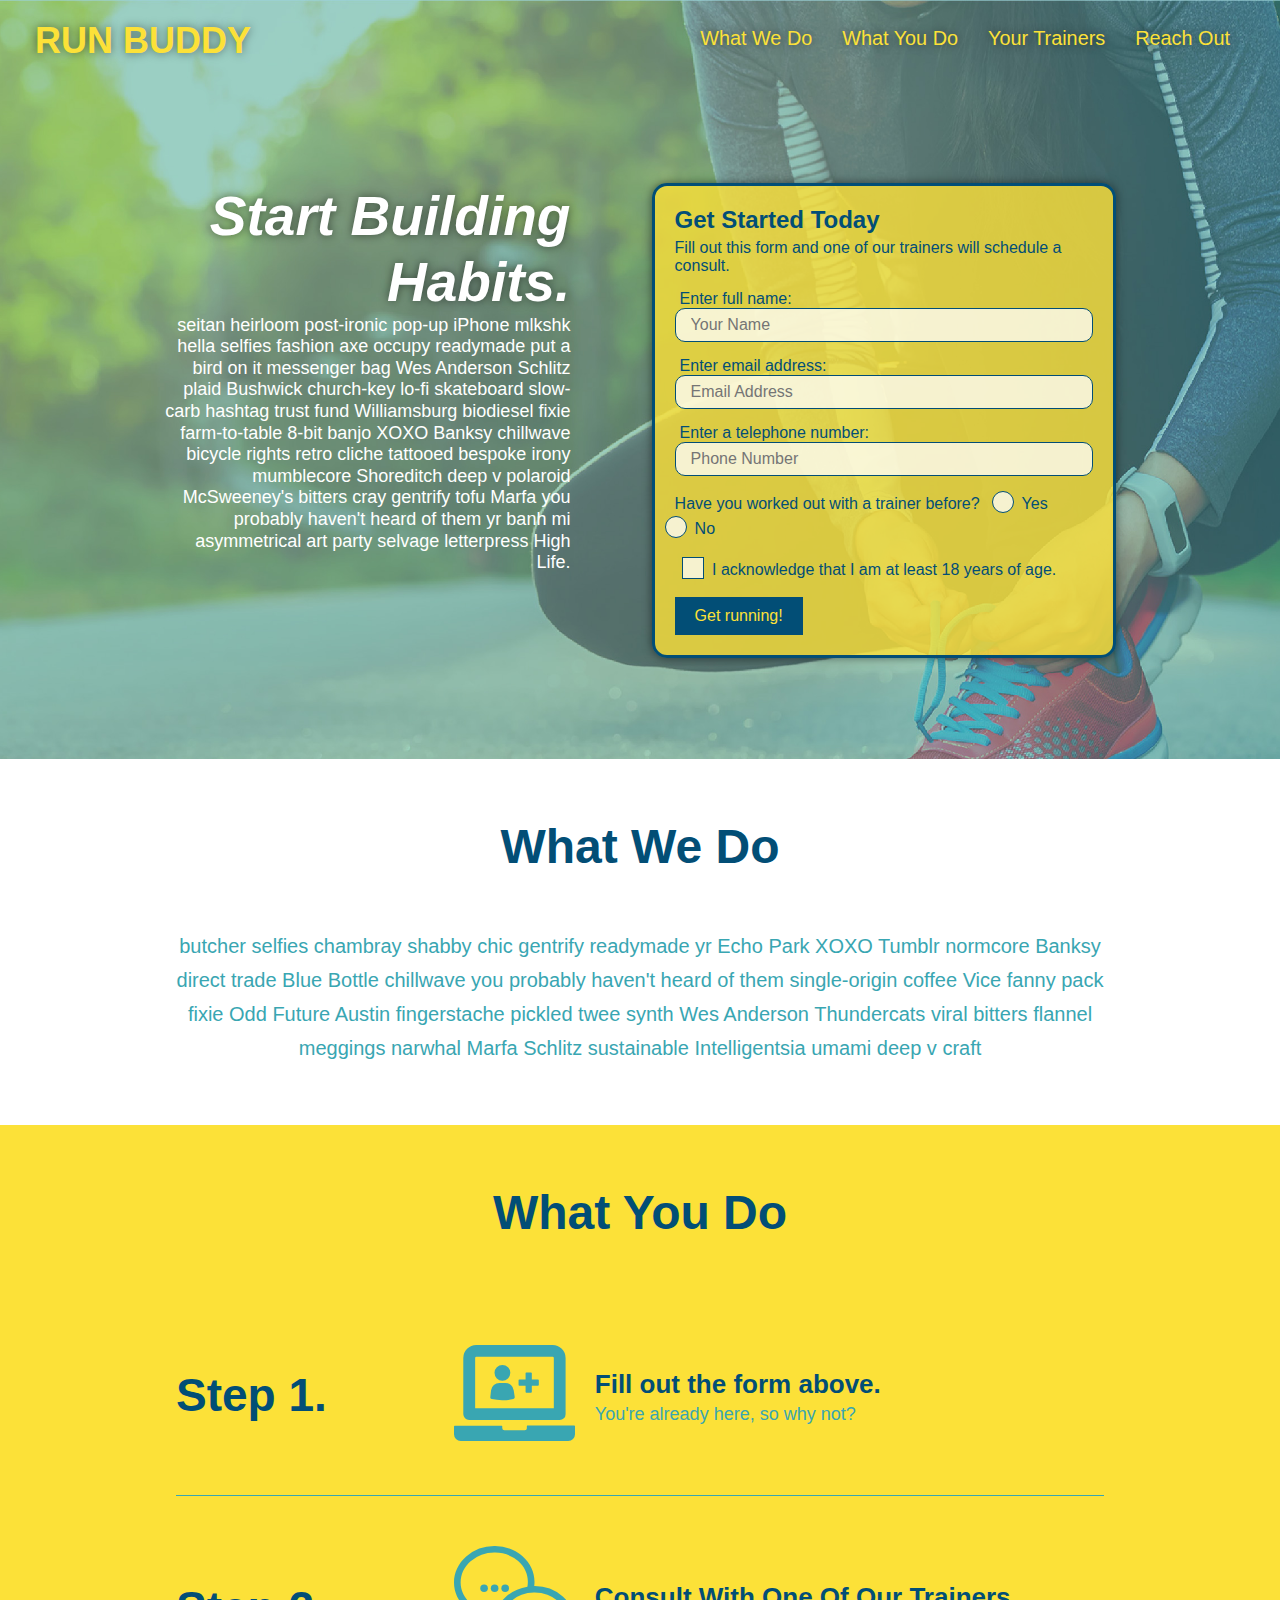
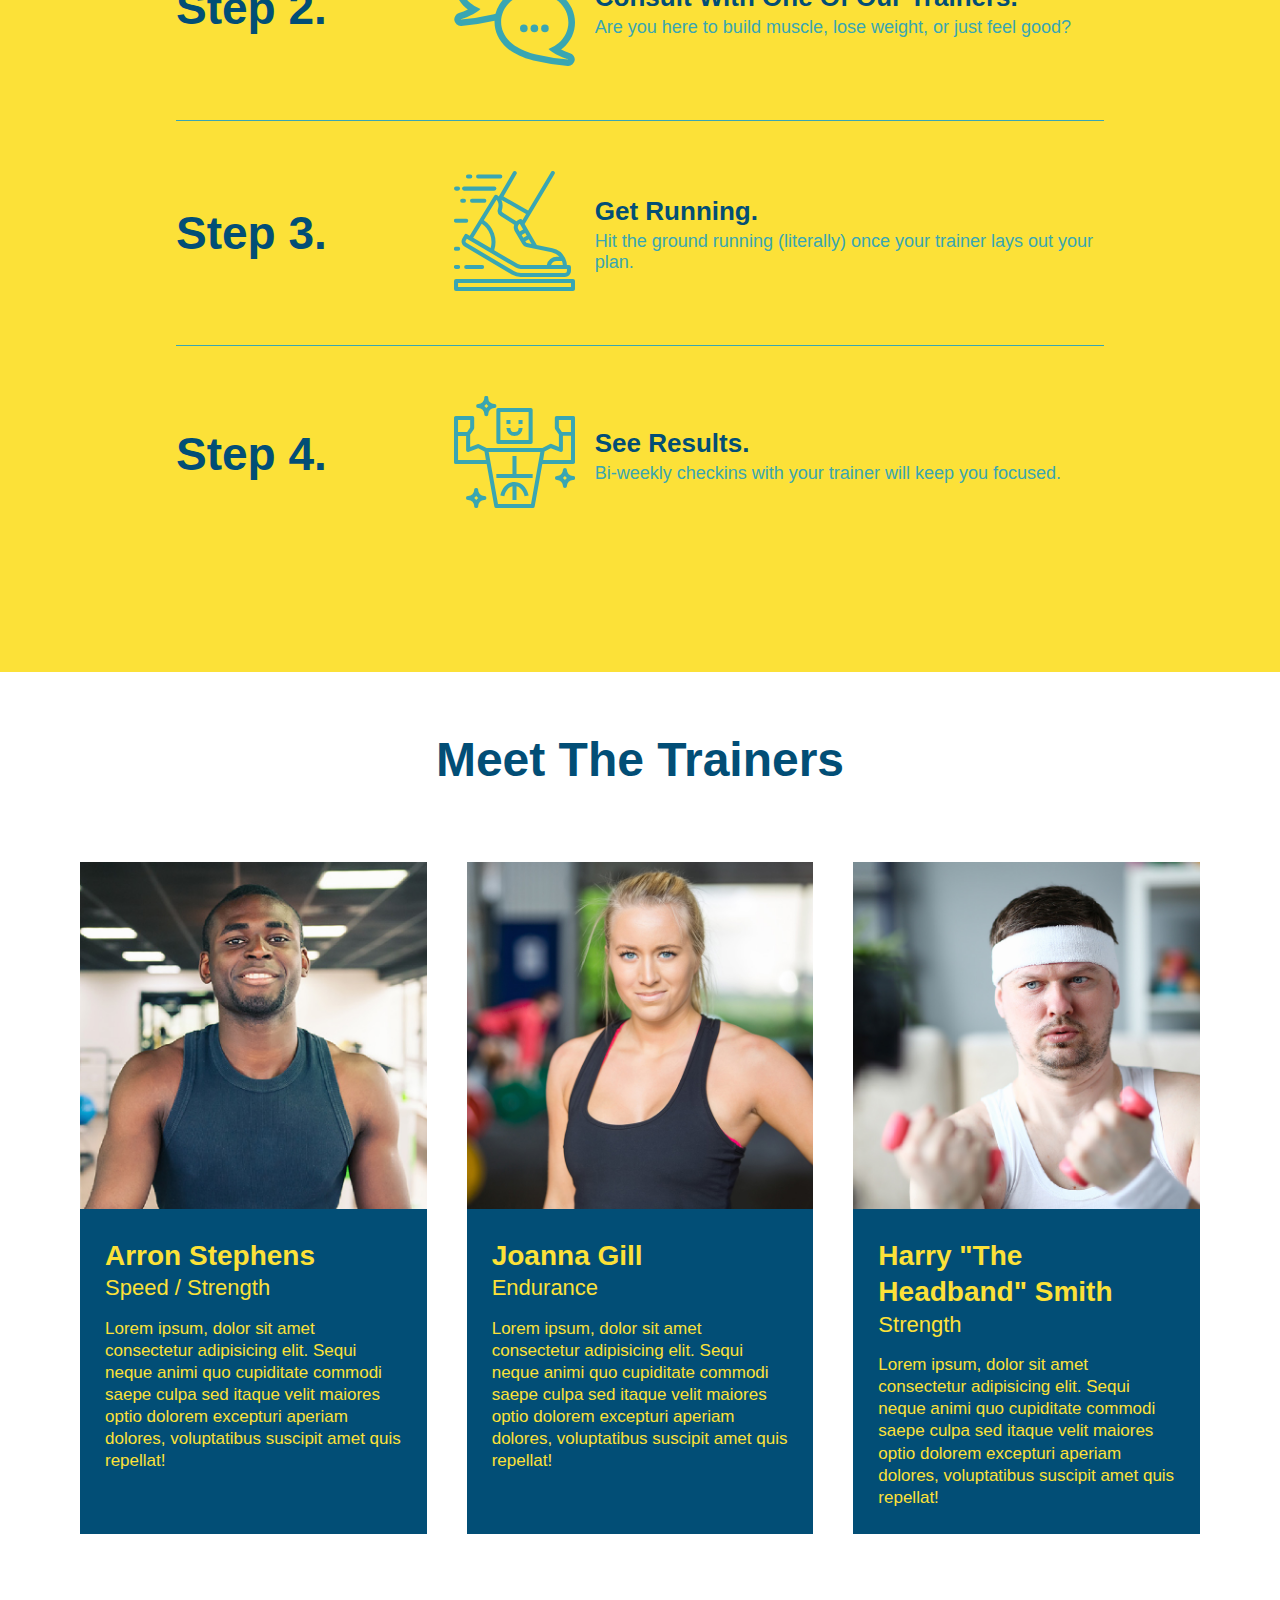
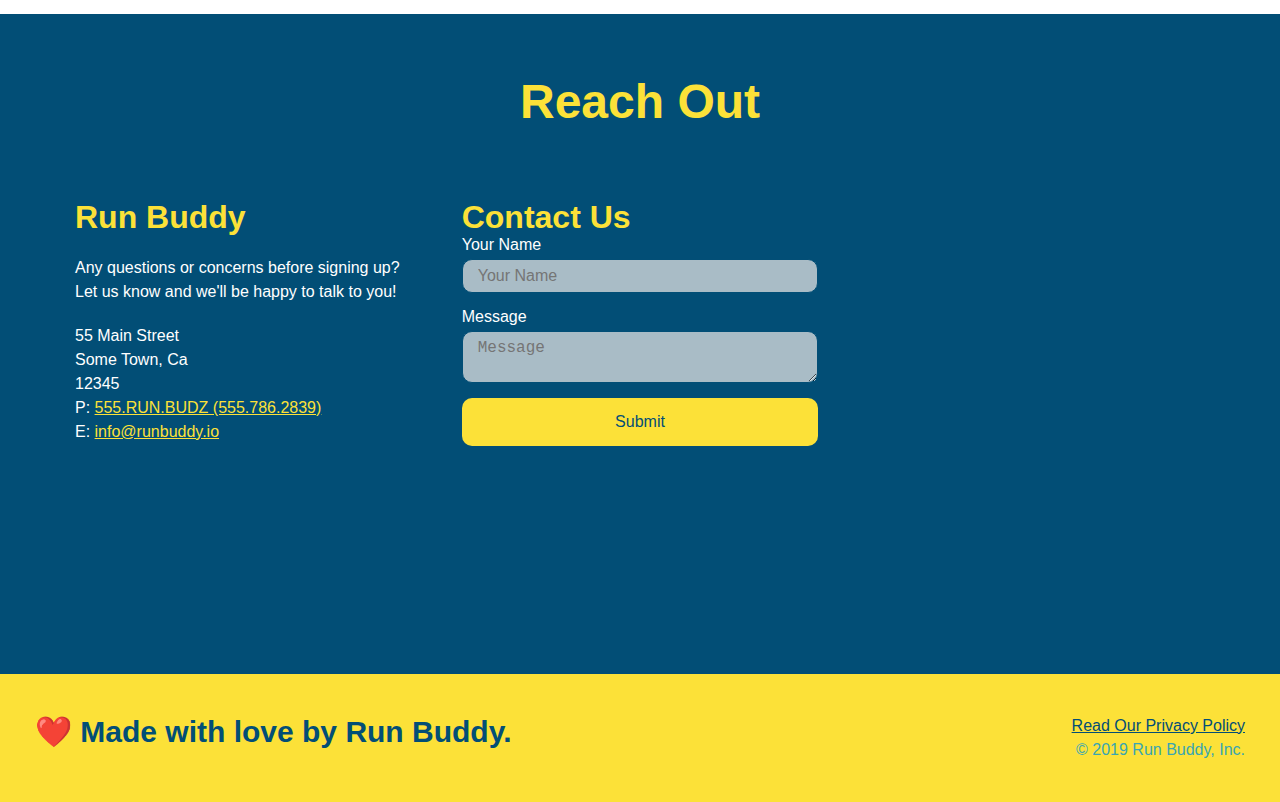
<file: index.html>
<!DOCTYPE html>
<html lang="en">
  <head>
    <meta charset="UTF-8" />
    <meta name="viewport" content="width=device-width, initial-scale=1.0" />
    <link rel="stylesheet" href="./assets/css/style.css">
    <title>Run Buddy</title>
  </head>
  <body>
    <!-- navigation tags - block level element -->
    <header>
      <h1>
        <a href="/">RUN BUDDY</a>
      </h1>
      <nav>
        <ul>
          <li>
            <a href="#what-we-do">What We Do</a>
          </li>
          <li>
            <a href="#what-you-do">What You Do</a>
          </li>
          <li>
            <a href="#your-trainers">Your Trainers</a>
          </li>
          <li>
            <a href="#reach-out">Reach Out</a>
          </li>
          
        </ul>
      </nav>
    </header>
    <!-- end navigation -->

    <!-- hero/jumbotron -->
    <section class="hero">
      <div class="hero-cta">
        <h2>Start Building Habits.</h2>
        <p>
          seitan heirloom post-ironic pop-up iPhone mlkshk hella selfies fashion axe occupy readymade put a bird on it
          messenger bag Wes Anderson Schlitz plaid Bushwick church-key lo-fi skateboard slow-carb hashtag trust fund
          Williamsburg biodiesel fixie farm-to-table 8-bit banjo XOXO Banksy chillwave bicycle rights retro cliche
          tattooed bespoke irony mumblecore Shoreditch deep v polaroid McSweeney's bitters cray gentrify tofu Marfa you
          probably haven't heard of them yr banh mi asymmetrical art party selvage letterpress High Life.
        </p>
      </div>

      <div class="hero-form">
        <h3>Get Started Today</h3>
        <p>Fill out this form and one of our trainers will schedule a consult.</p>
        <form>
          <label for="name">Enter full name:</label>
          <input type="text" placeholder="Your Name" id="name" name="name" class="form-input" />
          <label for="email">Enter email address:</label>
          <input type="email" placeholder="Email Address" id="email" name="email" class="form-input" />
          <label for="phone">Enter a telephone number:</label>
          <input type="tel" placeholder="Phone Number" name="phone" id="phone" class="form-input" />
          <p>
            Have you worked out with a trainer before?
            <span class="radio-wrapper">
              <input type="radio" name="trainer-confirm" id="trainer-yes" />
              <label for="trainer-yes">Yes</label>
            </span>
            <span class="radio-wrapper">
              <input type="radio" name="trainer-confirm" id="trainer-no" />
              <label for="trainer-no">No</label>
            </span>
          </p>
          <p>
            <span class="checkbox-wrapper">
              <input type="checkbox" name="age-confirm" id="checkbox" />
              <label for="checkbox">I acknowledge that I am at least 18 years of age.</label>
            </span>
          </p>
          <button type="submit">
            Get running!
          </button>
        </form>
      </div>
    </section>
    <!-- end header -->

    <!-- "what we do" start - <section> -->
    <section id="what-we-do" class="intro">
      <div class="flex-row">
        <h2 class="section-title primary-border">
          What We Do
        </h2>
      </div>
      <div class="flex-row">
        <p>
          butcher selfies chambray shabby chic gentrify readymade yr Echo Park XOXO Tumblr normcore Banksy direct trade  Blue Bottle chillwave you probably haven't heard of them single-origin coffee Vice fanny pack fixie Odd Future Austin fingerstache pickled twee synth Wes Anderson Thundercats viral bitters flannel meggings narwhal Marfa Schlitz sustainable Intelligentsia umami deep v craft
        </p>
      </div>
    </section>
    <!-- end "what we do" -->

    <!-- "what you do" start -->
    <section id="what-you-do" class="steps">
      <div class="flex-row">
        <h2 class="section-title secondary-border">
          What You Do
        </h2> 
      </div>
      <div class="step">
        <h3>Step 1.</h3>
        <div class="step-info">
          <div class="step-img">
            <img src="./assets/images/step-1.svg" alt="" />
          </div>
          <div class="step-text">
            <h4> Fill out the form above. </h4> 
            <p>You're already here, so why not?</p>
          </div>
        </div>
      </div>
      <div class="step">
        <h3>Step 2.</h3>
        <div class="step-info">
          <div class="step-img">
            <img src="./assets/images/step-2.svg" alt="" />
          </div>
          <div class="step-text">
            <h4>Consult With One Of Our Trainers.</h4>
            <p>Are you here to build muscle, lose weight, or just feel good?</p>
          </div>
        </div>
      </div>
      <div class="step">
        <h3>Step 3.</h3>
        <div class="step-info">
          <div class="step-img">
            <img src="./assets/images/step-3.svg" alt="" />
          </div>
          <div class="step-text">
            <h4>Get Running.</h4>
            <p>Hit the ground running (literally) once your trainer lays out your plan.</p>
          </div>
        </div>
      </div>
      <div class="step">
        <h3>Step 4.</h3>
        <div class="step-info">
          <div class="step-img">
            <img src="./assets/images/step-4.svg" alt="" />
          </div>
          <div class="step-text">
            <h4>See Results.</h4>
            <p>Bi-weekly checkins with your trainer will keep you focused.</p>
          </div>
        </div>
      </div>
      
    </section>
    <!-- "what you do" end -->

    <!-- "meet the trainers" start -->
    <section id="your-trainers">
      <div class="flex-row">
        <h2 class="section-title primary-border">
          Meet The Trainers
        </h2>
      </div>
      <div class="trainers">
        <article class="trainer">
          <img src="./assets/images/trainer-1.jpg" alt="Arron Stephens in his workout clothes, ready to pump iron" />
          <div class="trainer-bio">
            <h3 class="trainer-name">Arron Stephens</h3>
            <h4 class="trainer-role">Speed / Strength</h4>
            <p>Lorem ipsum, dolor sit amet consectetur adipisicing elit. Sequi neque animi quo cupiditate commodi saepe culpa sed itaque velit maiores optio dolorem excepturi aperiam dolores, voluptatibus suscipit amet quis repellat!</p>
          </div>
          </article>
       <article class="trainer">
        <img src="./assets/images/trainer-2.jpg" alt="Joanna Gill cooling off after a work out" />
         <div class="trainer-bio">
           <h3 class="trainer-name">Joanna Gill</h3>
           <h4 class="trainer-role">Endurance</h4>
           <p>Lorem ipsum, dolor sit amet consectetur adipisicing elit. Sequi neque animi quo cupiditate commodi saepe culpa sed itaque velit maiores optio dolorem excepturi aperiam dolores, voluptatibus suscipit amet quis repellat!</p>
          </div>
        </article>
       <article class="trainer">
        <img src="./assets/images/trainer-3.jpg" alt="Harry Smith wearing a headband and lifting comically small pink weights" />
        <div class="trainer-bio">
          <h3 class="trainer-name">Harry "The Headband" Smith</h3>
          <h4 class="trainer-role">Strength</h4>
          <p>Lorem ipsum, dolor sit amet consectetur adipisicing elit. Sequi neque animi quo cupiditate commodi saepe culpa sed itaque velit maiores optio dolorem excepturi aperiam dolores, voluptatibus suscipit amet quis repellat!</p>
        </div>
      </article>
    </div>
  
    </section>
    <!-- "meet the trainers" end -->

    <!-- "reach out" start -->
    <section id="reach-out" class="contact">
          <div class="flex-row">
            <h2 class="section-title secondary-border">
              Reach Out
            </h2>
          </div>
          <div class="contact-info">
          <div>
            <h3>Run Buddy</h3>
            <p>
              Any questions or concerns before signing up?
              <br />
              Let us know and we'll be happy to talk to you!
            </p>
        
            <address>
              55 Main Street <br />
              Some Town, Ca <br />
              12345 <br />
              P: <a href="tel:555.786.2839">555.RUN.BUDZ (555.786.2839)</a><br />
              E: <a href="mailto://info@runbuddy.io">info@runbuddy.io</a>
            </address>
        
          </div>
        
          <div class="contact-form">
            <h3>Contact Us</h3>
            <form>
              <label for="contact-name">Your Name</label>
              <input type="text" id="contact-name" placeholder="Your Name" />
        
              <label for="contact-message">Message</label>
              <textarea id="contact-message" placeholder="Message"></textarea>
        
              <button type="submit">Submit</button>
            </form>
          </div>
        
          <iframe
            src="https://www.google.com/maps/embed?pb=!1m14!1m12!1m3!1d12182.30520634488!2d-74.0652613!3d40.2407219!2m3!1f0!2f0!3f0!3m2!1i1024!2i768!4f13.1!5e0!3m2!1sen!2sus!4v1561060983193!5m2!1sen!2sus"
            frameborder="0" style="border:0" allowfullscreen></iframe>
        
        </div>
    </section>
    <!-- "reach out" end -->

    <!-- footer -->
    <footer>
      <h2>❤️ Made with love by Run Buddy.</h2>
      <div>
        <a href="./privacy-policy.html">Read Our Privacy Policy</a><br/>
        &copy; 2019 Run Buddy, Inc.
      </div>
    </footer>
    <!-- footer end -->
  </body>
</html>
</file>
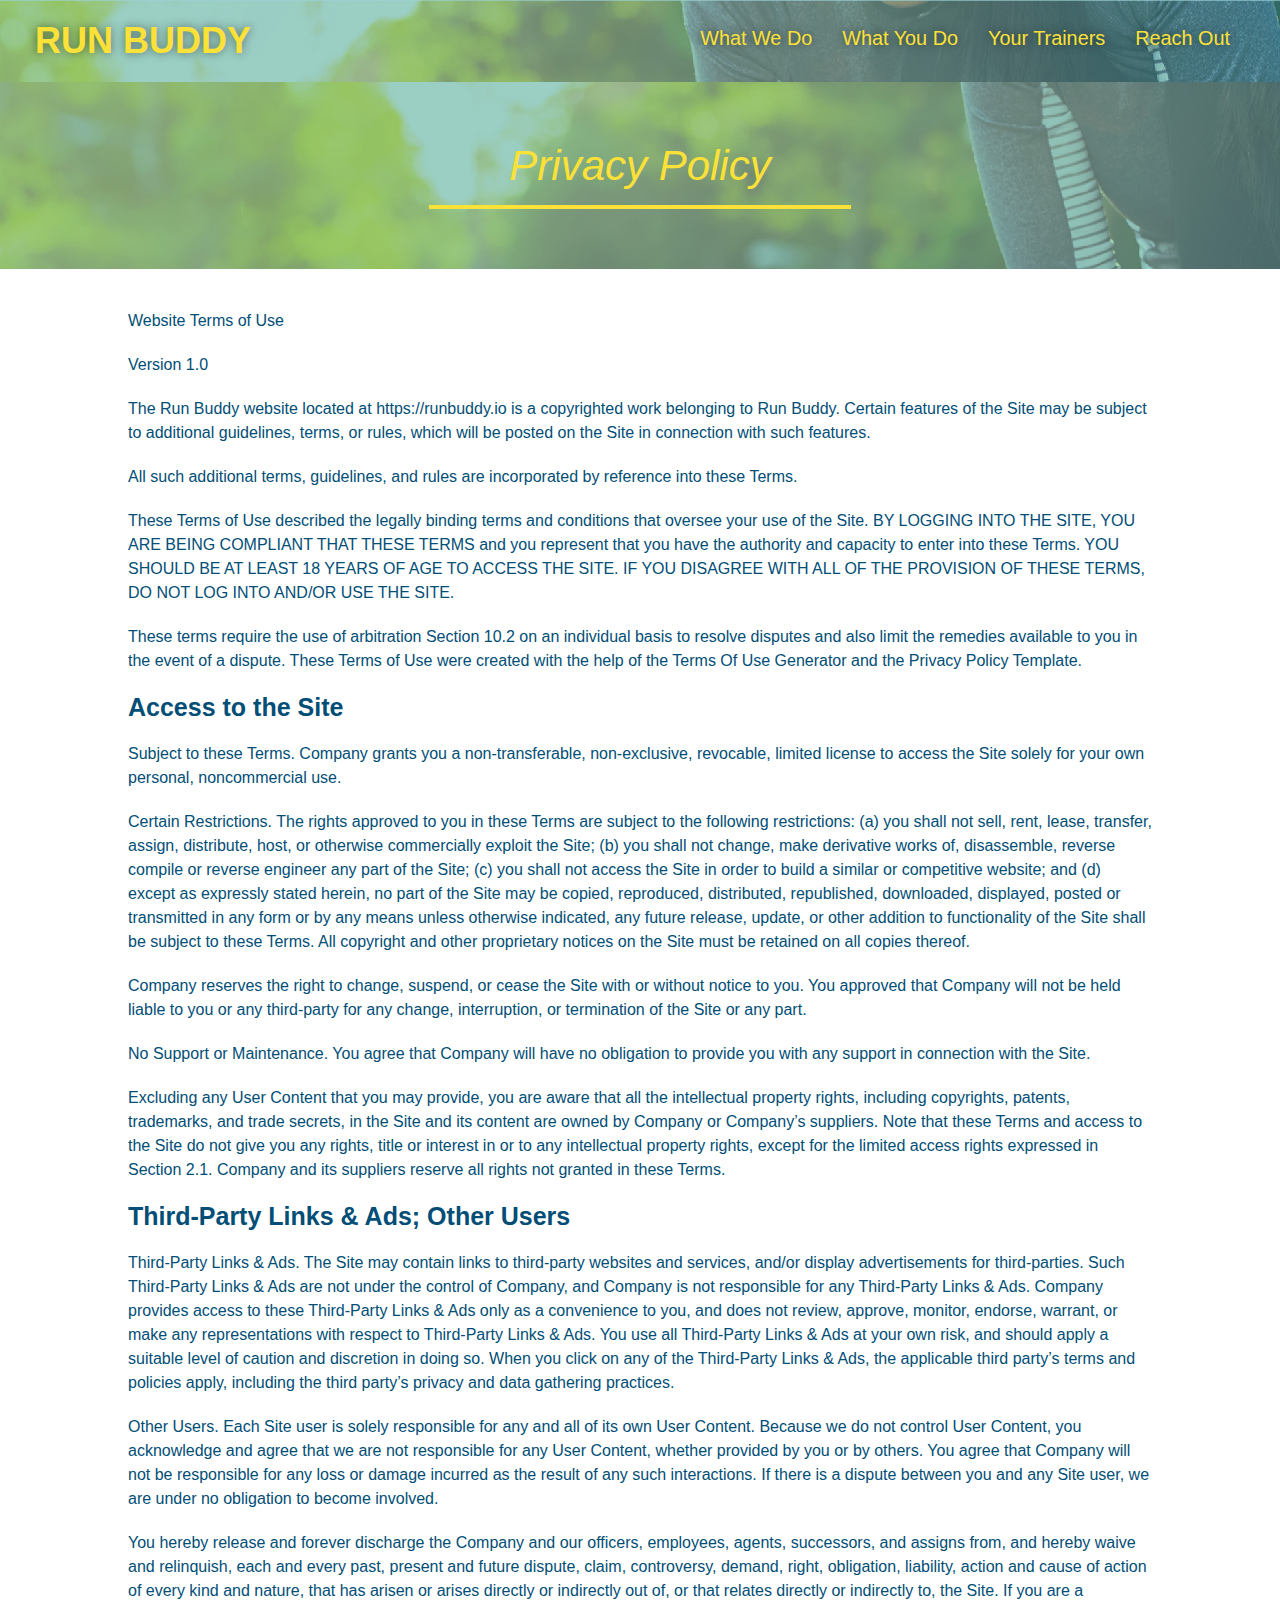
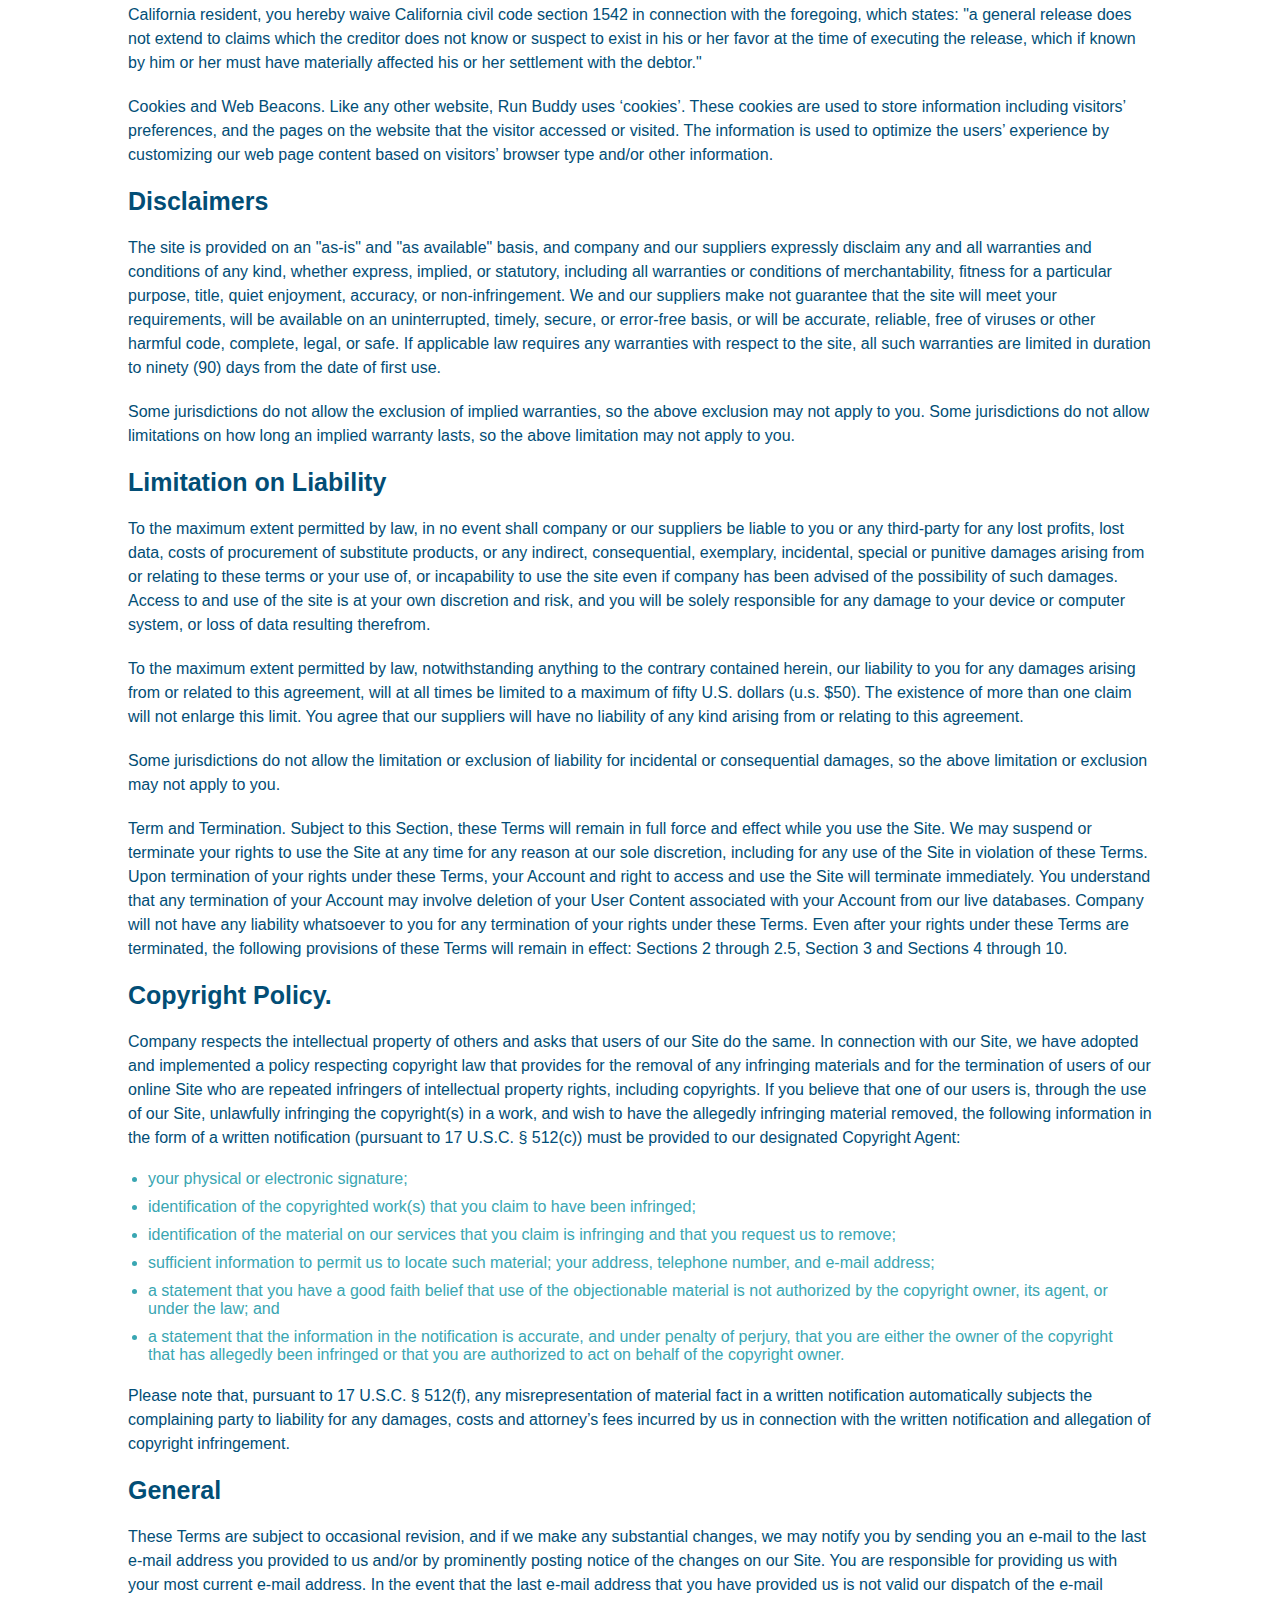
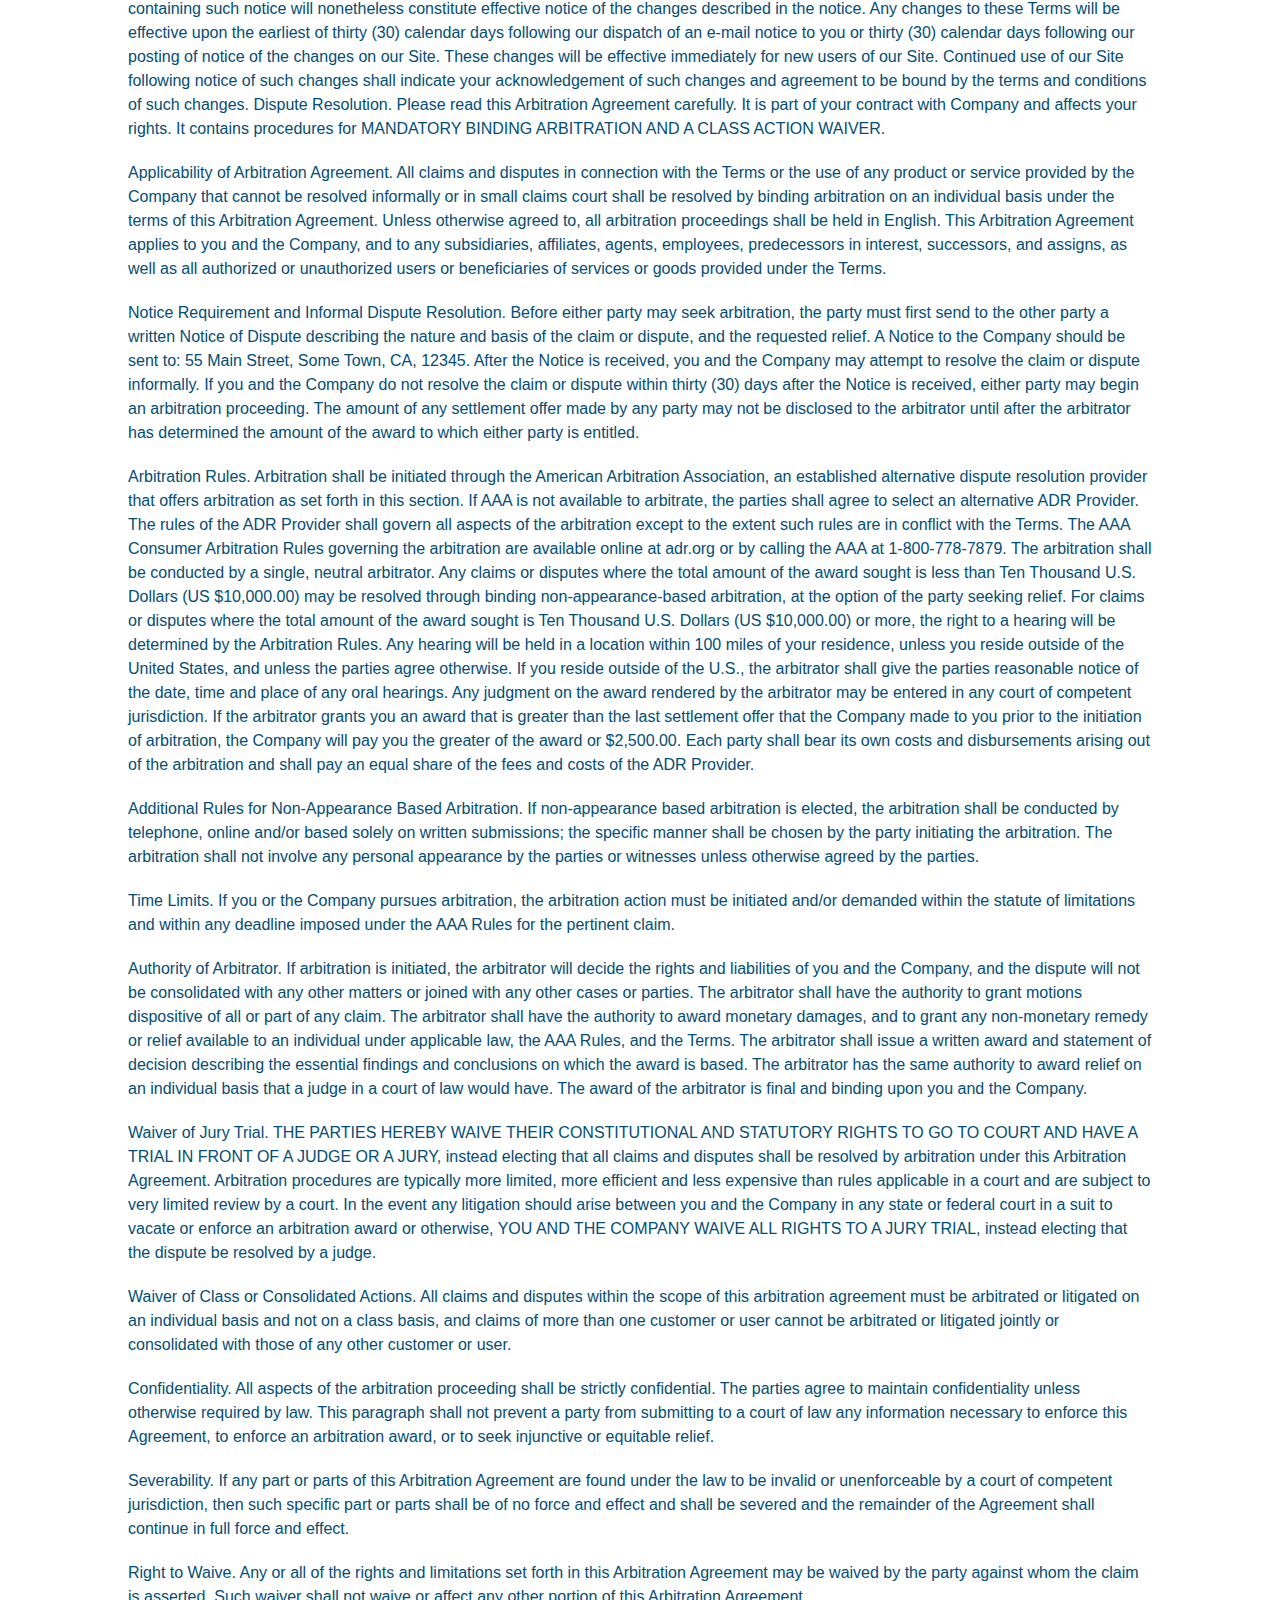
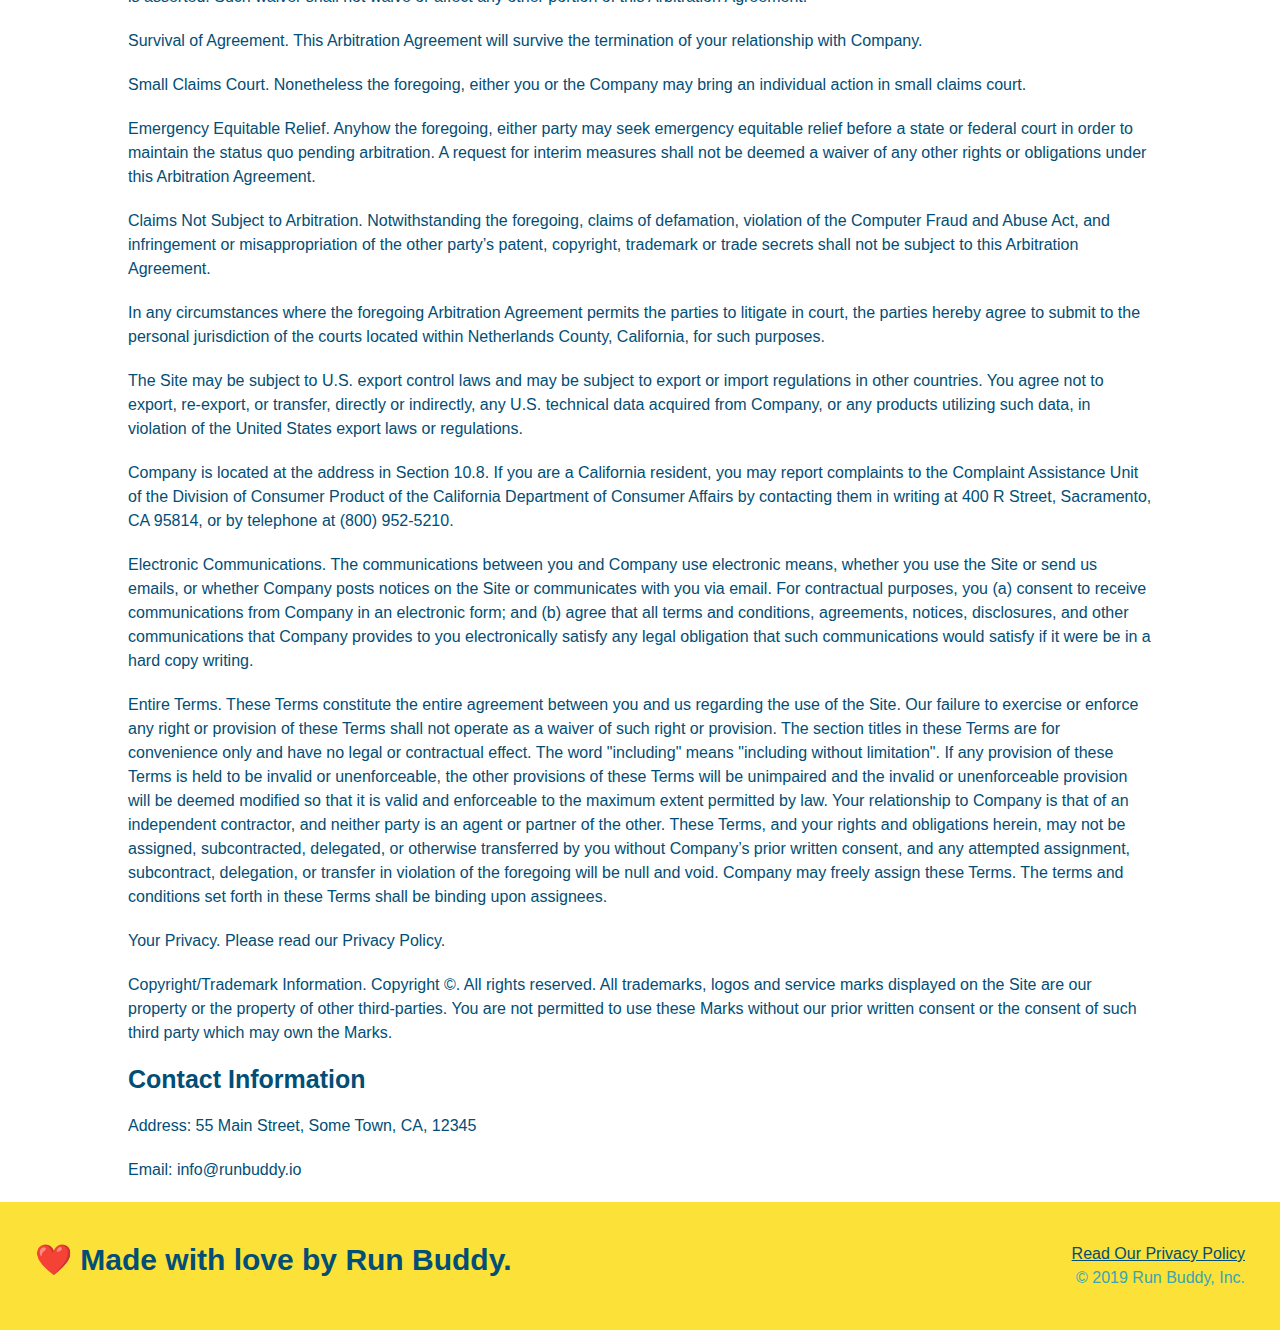
<file: privacy-policy.html>
<!DOCTYPE html>
<html lang="en">
  <head>
    <meta charset="UTF-8" />
    <meta name="viewport" content="width=device-width, initial-scale=1.0" />
    <link rel="stylesheet" href="./assets/css/style.css" />
    <link rel="stylesheet" href="./assets/css/secondary-styles.css" />
    <title>Run Buddy - Privacy Policy</title>
  </head>
  <body>
    <header>
      <h1>
        <a href="./index.html">RUN BUDDY</a>
      </h1>
      <nav>
        <ul>
          <li>
            <a href="./index.html#what-we-do">What We Do</a>
          </li>
          <li>
            <a href="./index.html#what-you-do">What You Do</a>
          </li>
          <li>
            <a href="./index.html#your-trainers">Your Trainers</a>
          </li>
          <li>
            <a href="./index.html#reach-out">Reach Out</a>
          </li>
        </ul>
      </nav>
    </header>
    <!-- end navigation -->

    <!-- hero/jumbotron -->
    <section class="hero">
      <h2 class="page-title">
        Privacy Policy
      </h2>
    </section>

    <!-- body copy -->
    <article class="secondary-content">
      <p>
        Website Terms of Use
      </p>

      <p>
        Version 1.0
      </p>

      <p>
        The Run Buddy website located at https://runbuddy.io is a copyrighted work belonging to Run Buddy. Certain
        features of the Site may be subject to additional guidelines, terms, or rules, which will be posted on the Site
        in connection with such features.
      </p>

      <p>
        All such additional terms, guidelines, and rules are incorporated by reference into these Terms.
      </p>

      <p>
        These Terms of Use described the legally binding terms and conditions that oversee your use of the Site. BY
        LOGGING INTO THE SITE, YOU ARE BEING COMPLIANT THAT THESE TERMS and you represent that you have the authority
        and capacity to enter into these Terms. YOU SHOULD BE AT LEAST 18 YEARS OF AGE TO ACCESS THE SITE. IF YOU
        DISAGREE WITH ALL OF THE PROVISION OF THESE TERMS, DO NOT LOG INTO AND/OR USE THE SITE.
      </p>

      <p>
        These terms require the use of arbitration Section 10.2 on an individual basis to resolve disputes and also
        limit the remedies available to you in the event of a dispute. These Terms of Use were created with the help of
        the Terms Of Use Generator and the Privacy Policy Template.
      </p>

      <h3>
        Access to the Site
      </h3>

      <p>
        Subject to these Terms. Company grants you a non-transferable, non-exclusive, revocable, limited license to
        access the Site solely for your own personal, noncommercial use.
      </p>

      <p>
        Certain Restrictions. The rights approved to you in these Terms are subject to the following restrictions: (a)
        you shall not sell, rent, lease, transfer, assign, distribute, host, or otherwise commercially exploit the Site;
        (b) you shall not change, make derivative works of, disassemble, reverse compile or reverse engineer any part of
        the Site; (c) you shall not access the Site in order to build a similar or competitive website; and (d) except
        as expressly stated herein, no part of the Site may be copied, reproduced, distributed, republished, downloaded,
        displayed, posted or transmitted in any form or by any means unless otherwise indicated, any future release,
        update, or other addition to functionality of the Site shall be subject to these Terms. All copyright and other
        proprietary notices on the Site must be retained on all copies thereof.
      </p>

      <p>
        Company reserves the right to change, suspend, or cease the Site with or without notice to you. You approved
        that Company will not be held liable to you or any third-party for any change, interruption, or termination of
        the Site or any part.
      </p>

      <p>
        No Support or Maintenance. You agree that Company will have no obligation to provide you with any support in
        connection with the Site.
      </p>

      <p>
        Excluding any User Content that you may provide, you are aware that all the intellectual property rights,
        including copyrights, patents, trademarks, and trade secrets, in the Site and its content are owned by Company
        or Company’s suppliers. Note that these Terms and access to the Site do not give you any rights, title or
        interest in or to any intellectual property rights, except for the limited access rights expressed in Section
        2.1. Company and its suppliers reserve all rights not granted in these Terms.
      </p>

      <h3>
        Third-Party Links & Ads; Other Users
      </h3>

      <p>
        Third-Party Links & Ads. The Site may contain links to third-party websites and services, and/or display
        advertisements for third-parties. Such Third-Party Links & Ads are not under the control of Company, and Company
        is not responsible for any Third-Party Links & Ads. Company provides access to these Third-Party Links & Ads
        only as a convenience to you, and does not review, approve, monitor, endorse, warrant, or make any
        representations with respect to Third-Party Links & Ads. You use all Third-Party Links & Ads at your own risk,
        and should apply a suitable level of caution and discretion in doing so. When you click on any of the
        Third-Party Links & Ads, the applicable third party’s terms and policies apply, including the third party’s
        privacy and data gathering practices.
      </p>

      <p>
        Other Users. Each Site user is solely responsible for any and all of its own User Content. Because we do not
        control User Content, you acknowledge and agree that we are not responsible for any User Content, whether
        provided by you or by others. You agree that Company will not be responsible for any loss or damage incurred as
        the result of any such interactions. If there is a dispute between you and any Site user, we are under no
        obligation to become involved.
      </p>

      <p>
        You hereby release and forever discharge the Company and our officers, employees, agents, successors, and
        assigns from, and hereby waive and relinquish, each and every past, present and future dispute, claim,
        controversy, demand, right, obligation, liability, action and cause of action of every kind and nature, that has
        arisen or arises directly or indirectly out of, or that relates directly or indirectly to, the Site. If you are
        a California resident, you hereby waive California civil code section 1542 in connection with the foregoing,
        which states: "a general release does not extend to claims which the creditor does not know or suspect to exist
        in his or her favor at the time of executing the release, which if known by him or her must have materially
        affected his or her settlement with the debtor."
      </p>

      <p>
        Cookies and Web Beacons. Like any other website, Run Buddy uses ‘cookies’. These cookies are used to store
        information including visitors’ preferences, and the pages on the website that the visitor accessed or visited.
        The information is used to optimize the users’ experience by customizing our web page content based on visitors’
        browser type and/or other information.
      </p>

      <h3>
        Disclaimers
      </h3>

      <p>
        The site is provided on an "as-is" and "as available" basis, and company and our suppliers expressly disclaim
        any and all warranties and conditions of any kind, whether express, implied, or statutory, including all
        warranties or conditions of merchantability, fitness for a particular purpose, title, quiet enjoyment, accuracy,
        or non-infringement. We and our suppliers make not guarantee that the site will meet your requirements, will be
        available on an uninterrupted, timely, secure, or error-free basis, or will be accurate, reliable, free of
        viruses or other harmful code, complete, legal, or safe. If applicable law requires any warranties with respect
        to the site, all such warranties are limited in duration to ninety (90) days from the date of first use.
      </p>

      <p>
        Some jurisdictions do not allow the exclusion of implied warranties, so the above exclusion may not apply to
        you. Some jurisdictions do not allow limitations on how long an implied warranty lasts, so the above limitation
        may not apply to you.
      </p>

      <h3>
        Limitation on Liability
      </h3>

      <p>
        To the maximum extent permitted by law, in no event shall company or our suppliers be liable to you or any
        third-party for any lost profits, lost data, costs of procurement of substitute products, or any indirect,
        consequential, exemplary, incidental, special or punitive damages arising from or relating to these terms or
        your use of, or incapability to use the site even if company has been advised of the possibility of such
        damages. Access to and use of the site is at your own discretion and risk, and you will be solely responsible
        for any damage to your device or computer system, or loss of data resulting therefrom.
      </p>

      <p>
        To the maximum extent permitted by law, notwithstanding anything to the contrary contained herein, our liability
        to you for any damages arising from or related to this agreement, will at all times be limited to a maximum of
        fifty U.S. dollars (u.s. $50). The existence of more than one claim will not enlarge this limit. You agree that
        our suppliers will have no liability of any kind arising from or relating to this agreement.
      </p>

      <p>
        Some jurisdictions do not allow the limitation or exclusion of liability for incidental or consequential
        damages, so the above limitation or exclusion may not apply to you.
      </p>

      <p>
        Term and Termination. Subject to this Section, these Terms will remain in full force and effect while you use
        the Site. We may suspend or terminate your rights to use the Site at any time for any reason at our sole
        discretion, including for any use of the Site in violation of these Terms. Upon termination of your rights under
        these Terms, your Account and right to access and use the Site will terminate immediately. You understand that
        any termination of your Account may involve deletion of your User Content associated with your Account from our
        live databases. Company will not have any liability whatsoever to you for any termination of your rights under
        these Terms. Even after your rights under these Terms are terminated, the following provisions of these Terms
        will remain in effect: Sections 2 through 2.5, Section 3 and Sections 4 through 10.
      </p>

      <h3>
        Copyright Policy.
      </h3>

      <p>
        Company respects the intellectual property of others and asks that users of our Site do the same. In connection
        with our Site, we have adopted and implemented a policy respecting copyright law that provides for the removal
        of any infringing materials and for the termination of users of our online Site who are repeated infringers of
        intellectual property rights, including copyrights. If you believe that one of our users is, through the use of
        our Site, unlawfully infringing the copyright(s) in a work, and wish to have the allegedly infringing material
        removed, the following information in the form of a written notification (pursuant to 17 U.S.C. § 512(c)) must
        be provided to our designated Copyright Agent:
      </p>

      <ul>
        <li>
          your physical or electronic signature;
        </li>
        <li>
          identification of the copyrighted work(s) that you claim to have been infringed;
        </li>
        <li>
          identification of the material on our services that you claim is infringing and that you request us to remove;
        </li>
        <li>
          sufficient information to permit us to locate such material; your address, telephone number, and e-mail
          address;
        </li>
        <li>
          a statement that you have a good faith belief that use of the objectionable material is not authorized by the
          copyright owner, its agent, or under the law; and
        </li>
        <li>
          a statement that the information in the notification is accurate, and under penalty of perjury, that you are
          either the owner of the copyright that has allegedly been infringed or that you are authorized to act on
          behalf of the copyright owner.
        </li>
      </ul>

      <p>
        Please note that, pursuant to 17 U.S.C. § 512(f), any misrepresentation of material fact in a written
        notification automatically subjects the complaining party to liability for any damages, costs and attorney’s
        fees incurred by us in connection with the written notification and allegation of copyright infringement.
      </p>

      <h3>
        General
      </h3>

      <p>
        These Terms are subject to occasional revision, and if we make any substantial changes, we may notify you by
        sending you an e-mail to the last e-mail address you provided to us and/or by prominently posting notice of the
        changes on our Site. You are responsible for providing us with your most current e-mail address. In the event
        that the last e-mail address that you have provided us is not valid our dispatch of the e-mail containing such
        notice will nonetheless constitute effective notice of the changes described in the notice. Any changes to these
        Terms will be effective upon the earliest of thirty (30) calendar days following our dispatch of an e-mail
        notice to you or thirty (30) calendar days following our posting of notice of the changes on our Site. These
        changes will be effective immediately for new users of our Site. Continued use of our Site following notice of
        such changes shall indicate your acknowledgement of such changes and agreement to be bound by the terms and
        conditions of such changes. Dispute Resolution. Please read this Arbitration Agreement carefully. It is part of
        your contract with Company and affects your rights. It contains procedures for MANDATORY BINDING ARBITRATION AND
        A CLASS ACTION WAIVER.
      </p>

      <p>
        Applicability of Arbitration Agreement. All claims and disputes in connection with the Terms or the use of any
        product or service provided by the Company that cannot be resolved informally or in small claims court shall be
        resolved by binding arbitration on an individual basis under the terms of this Arbitration Agreement. Unless
        otherwise agreed to, all arbitration proceedings shall be held in English. This Arbitration Agreement applies to
        you and the Company, and to any subsidiaries, affiliates, agents, employees, predecessors in interest,
        successors, and assigns, as well as all authorized or unauthorized users or beneficiaries of services or goods
        provided under the Terms.
      </p>

      <p>
        Notice Requirement and Informal Dispute Resolution. Before either party may seek arbitration, the party must
        first send to the other party a written Notice of Dispute describing the nature and basis of the claim or
        dispute, and the requested relief. A Notice to the Company should be sent to: 55 Main Street, Some Town, CA,
        12345. After the Notice is received, you and the Company may attempt to resolve the claim or dispute informally.
        If you and the Company do not resolve the claim or dispute within thirty (30) days after the Notice is received,
        either party may begin an arbitration proceeding. The amount of any settlement offer made by any party may not
        be disclosed to the arbitrator until after the arbitrator has determined the amount of the award to which either
        party is entitled.
      </p>

      <p>
        Arbitration Rules. Arbitration shall be initiated through the American Arbitration Association, an established
        alternative dispute resolution provider that offers arbitration as set forth in this section. If AAA is not
        available to arbitrate, the parties shall agree to select an alternative ADR Provider. The rules of the ADR
        Provider shall govern all aspects of the arbitration except to the extent such rules are in conflict with the
        Terms. The AAA Consumer Arbitration Rules governing the arbitration are available online at adr.org or by
        calling the AAA at 1-800-778-7879. The arbitration shall be conducted by a single, neutral arbitrator. Any
        claims or disputes where the total amount of the award sought is less than Ten Thousand U.S. Dollars (US
        $10,000.00) may be resolved through binding non-appearance-based arbitration, at the option of the party seeking
        relief. For claims or disputes where the total amount of the award sought is Ten Thousand U.S. Dollars (US
        $10,000.00) or more, the right to a hearing will be determined by the Arbitration Rules. Any hearing will be
        held in a location within 100 miles of your residence, unless you reside outside of the United States, and
        unless the parties agree otherwise. If you reside outside of the U.S., the arbitrator shall give the parties
        reasonable notice of the date, time and place of any oral hearings. Any judgment on the award rendered by the
        arbitrator may be entered in any court of competent jurisdiction. If the arbitrator grants you an award that is
        greater than the last settlement offer that the Company made to you prior to the initiation of arbitration, the
        Company will pay you the greater of the award or $2,500.00. Each party shall bear its own costs and
        disbursements arising out of the arbitration and shall pay an equal share of the fees and costs of the ADR
        Provider.
      </p>

      <p>
        Additional Rules for Non-Appearance Based Arbitration. If non-appearance based arbitration is elected, the
        arbitration shall be conducted by telephone, online and/or based solely on written submissions; the specific
        manner shall be chosen by the party initiating the arbitration. The arbitration shall not involve any personal
        appearance by the parties or witnesses unless otherwise agreed by the parties.
      </p>

      <p>
        Time Limits. If you or the Company pursues arbitration, the arbitration action must be initiated and/or demanded
        within the statute of limitations and within any deadline imposed under the AAA Rules for the pertinent claim.
      </p>

      <p>
        Authority of Arbitrator. If arbitration is initiated, the arbitrator will decide the rights and liabilities of
        you and the Company, and the dispute will not be consolidated with any other matters or joined with any other
        cases or parties. The arbitrator shall have the authority to grant motions dispositive of all or part of any
        claim. The arbitrator shall have the authority to award monetary damages, and to grant any non-monetary remedy
        or relief available to an individual under applicable law, the AAA Rules, and the Terms. The arbitrator shall
        issue a written award and statement of decision describing the essential findings and conclusions on which the
        award is based. The arbitrator has the same authority to award relief on an individual basis that a judge in a
        court of law would have. The award of the arbitrator is final and binding upon you and the Company.
      </p>

      <p>
        Waiver of Jury Trial. THE PARTIES HEREBY WAIVE THEIR CONSTITUTIONAL AND STATUTORY RIGHTS TO GO TO COURT AND HAVE
        A TRIAL IN FRONT OF A JUDGE OR A JURY, instead electing that all claims and disputes shall be resolved by
        arbitration under this Arbitration Agreement. Arbitration procedures are typically more limited, more efficient
        and less expensive than rules applicable in a court and are subject to very limited review by a court. In the
        event any litigation should arise between you and the Company in any state or federal court in a suit to vacate
        or enforce an arbitration award or otherwise, YOU AND THE COMPANY WAIVE ALL RIGHTS TO A JURY TRIAL, instead
        electing that the dispute be resolved by a judge.
      </p>

      <p>
        Waiver of Class or Consolidated Actions. All claims and disputes within the scope of this arbitration agreement
        must be arbitrated or litigated on an individual basis and not on a class basis, and claims of more than one
        customer or user cannot be arbitrated or litigated jointly or consolidated with those of any other customer or
        user.
      </p>

      <p>
        Confidentiality. All aspects of the arbitration proceeding shall be strictly confidential. The parties agree to
        maintain confidentiality unless otherwise required by law. This paragraph shall not prevent a party from
        submitting to a court of law any information necessary to enforce this Agreement, to enforce an arbitration
        award, or to seek injunctive or equitable relief.
      </p>

      <p>
        Severability. If any part or parts of this Arbitration Agreement are found under the law to be invalid or
        unenforceable by a court of competent jurisdiction, then such specific part or parts shall be of no force and
        effect and shall be severed and the remainder of the Agreement shall continue in full force and effect.
      </p>

      <p>
        Right to Waive. Any or all of the rights and limitations set forth in this Arbitration Agreement may be waived
        by the party against whom the claim is asserted. Such waiver shall not waive or affect any other portion of this
        Arbitration Agreement.
      </p>

      <p>
        Survival of Agreement. This Arbitration Agreement will survive the termination of your relationship with
        Company.
      </p>

      <p>
        Small Claims Court. Nonetheless the foregoing, either you or the Company may bring an individual action in small
        claims court.
      </p>

      <p>
        Emergency Equitable Relief. Anyhow the foregoing, either party may seek emergency equitable relief before a
        state or federal court in order to maintain the status quo pending arbitration. A request for interim measures
        shall not be deemed a waiver of any other rights or obligations under this Arbitration Agreement.
      </p>

      <p>
        Claims Not Subject to Arbitration. Notwithstanding the foregoing, claims of defamation, violation of the
        Computer Fraud and Abuse Act, and infringement or misappropriation of the other party’s patent, copyright,
        trademark or trade secrets shall not be subject to this Arbitration Agreement.
      </p>

      <p>
        In any circumstances where the foregoing Arbitration Agreement permits the parties to litigate in court, the
        parties hereby agree to submit to the personal jurisdiction of the courts located within Netherlands County,
        California, for such purposes.
      </p>

      <p>
        The Site may be subject to U.S. export control laws and may be subject to export or import regulations in other
        countries. You agree not to export, re-export, or transfer, directly or indirectly, any U.S. technical data
        acquired from Company, or any products utilizing such data, in violation of the United States export laws or
        regulations.
      </p>

      <p>
        Company is located at the address in Section 10.8. If you are a California resident, you may report complaints
        to the Complaint Assistance Unit of the Division of Consumer Product of the California Department of Consumer
        Affairs by contacting them in writing at 400 R Street, Sacramento, CA 95814, or by telephone at (800) 952-5210.
      </p>

      <p>
        Electronic Communications. The communications between you and Company use electronic means, whether you use the
        Site or send us emails, or whether Company posts notices on the Site or communicates with you via email. For
        contractual purposes, you (a) consent to receive communications from Company in an electronic form; and (b)
        agree that all terms and conditions, agreements, notices, disclosures, and other communications that Company
        provides to you electronically satisfy any legal obligation that such communications would satisfy if it were be
        in a hard copy writing.
      </p>

      <p>
        Entire Terms. These Terms constitute the entire agreement between you and us regarding the use of the Site. Our
        failure to exercise or enforce any right or provision of these Terms shall not operate as a waiver of such right
        or provision. The section titles in these Terms are for convenience only and have no legal or contractual
        effect. The word "including" means "including without limitation". If any provision of these Terms is held to be
        invalid or unenforceable, the other provisions of these Terms will be unimpaired and the invalid or
        unenforceable provision will be deemed modified so that it is valid and enforceable to the maximum extent
        permitted by law. Your relationship to Company is that of an independent contractor, and neither party is an
        agent or partner of the other. These Terms, and your rights and obligations herein, may not be assigned,
        subcontracted, delegated, or otherwise transferred by you without Company’s prior written consent, and any
        attempted assignment, subcontract, delegation, or transfer in violation of the foregoing will be null and void.
        Company may freely assign these Terms. The terms and conditions set forth in these Terms shall be binding upon
        assignees.
      </p>

      <p>
        Your Privacy. Please read our Privacy Policy.
      </p>

      <p>
        Copyright/Trademark Information. Copyright ©. All rights reserved. All trademarks, logos and service marks
        displayed on the Site are our property or the property of other third-parties. You are not permitted to use
        these Marks without our prior written consent or the consent of such third party which may own the Marks.
      </p>

      <h3>
        Contact Information
      </h3>

      <p>
        Address: 55 Main Street, Some Town, CA, 12345
      </p>

      <p>
        Email: info@runbuddy.io
      </p>
    </article>

    <!-- footer -->
    <footer>
      <h2>❤️ Made with love by Run Buddy.</h2>

      <div>
        <a href="./privacy-policy.html">Read Our Privacy Policy</a> <br/>
        &copy; 2019 Run Buddy, Inc.
      </div>
    </footer>
    <!-- footer end -->
  </body>
</html>
</file>
<file: assets/css/style.css>
:root {
  --primary-color: #fce138;
  --secondary-color: #024e76;
  --tertiary-color: #39a6b2;
}

* {
  box-sizing: border-box;
  margin: 0;
  padding: 0;
}

body {
  color: #39a6b2;
  font-family: Helvetica, Arial, sans-serif;
}


/* HEADER / NAV BAR STYLES START */

header {
  padding: 20px 35px;
  background-color: #39a6b2;
  display: flex;
  justify-content: space-between;
  flex-wrap: wrap;
  position: sticky;
  top: 0;
  position: -webkit-sticky;
  background-image: url("../images/hero-bg.jpg");
  background-size: cover;
  background-position: center;
  background-attachment: fixed;
  background-position: 80%;
  z-index: 9999;
}

header h1 {
  font-weight: bold;
  margin: 0;
  font-size: 36px;
  color: var(--primary-color);
  text-shadow: 0 0 10px rgba(0, 0, 0, 0.5);
}

header a {
  text-decoration: none;
  color: var(--primary-color);
}

header nav {
  margin: 7px 0;
}

header nav ul  {
  display: flex;
  flex-wrap: wrap;
  justify-content: space-between;
  align-items: center;
  list-style: none;
}

header nav ul li a {
  padding: 10px 15px;
  font-weight: lighter;
  font-size: 1.55vw;
  text-shadow: 0 0 10px rgba(0, 0, 0, 0.5);
}

/* HEADER / NAVBAR STYLES END */



/* FOOTER STYLES START */
footer {
  background: var(--primary-color);
  padding: 40px 35px;
  width: 100%;
  display: flex;
  justify-content: space-between;
  flex-wrap: wrap;
}

footer h2 {
  color: var(--secondary-color);
  font-size: 30px;
  margin: 0;
}

footer div {
  line-height: 1.5;
  text-align: right;
}

footer a {
  color: var(--secondary-color);
}
/* END FOOTER STYLES */

/* STYLE ALL SECTION TAGS */
section {
  padding: 60px;
}

/* HERO STYLES START */
.hero {
  background-image: url('../images/hero-bg.jpg');
  background-size: cover;
  background-position: center;
  display: flex;
  justify-content: center;
  flex-wrap: wrap;
  align-items: flex-start;
  background-attachment: fixed;
  background-position: 80%;

}

.hero-cta {
  width: 35%;
  text-align: right;
  margin: 3.5%;
  color: #fff;
  font-size: 18px;
  line-height: 1.2;
}
.hero-cta h2 {
  font-style: italic;
  font-size: 55px;
  color: var(--primary-olor);
  text-shadow: 0 0 10px rgba(0, 0, 0, 0.5);
}

.hero-form {
  border: 3px solid var(--secondary-color);
  background-color: rgba(252, 225, 56, 0.8);
  padding: 20px;
  color: var(--secondary-color);
  width: 40%;
  margin: 3.5%;
  box-shadow: 0 0 10px rgba(0, 0, 0, 0.5);
  border-radius: 15px;

}

.hero-form h3 {
  font-size: 24px;
  margin: 0;
}
.hero-form p {
  margin: 5px 0 15px 0;
}

.form-input {
  border: 1px solid var(--secondary-color);
  display: block;
  padding: 7px 15px;
  font-size: 16px;
  color: var(--secondary-color);
  width: 100%;
  margin-bottom: 15px; 
  background-color: rgba(255,255,255, 0.75);
  border-radius: 10px;
}

.form-input:focus {
  background-color: rgba(255,255,255, 1);
  outline: none;
}

.hero-form label {
  margin: 0 5px;
}

.checkbox-wrapper label::before, .radio-wrapper label::before {
  content: "";
  height: 20px;
  width: 20px;
  background: rgba(255, 255, 255, 0.75);  
  border: 1px solid var(--secondary-color);  
  position: absolute;
  top: -4px;
  left: -30px;
}

.radio-wrapper label::before {
  border-radius: 50%;
}

.checkbox-wrapper label, .radio-wrapper label {
  position: relative;
  left: 10px;
  margin: 10px;
  line-height: 1.6;
}
.checkbox-wrapper input, .radio-wrapper input {
  opacity: 0;
}

.radio-wrapper label::after {
  content: "";
  width: 20px;
  height: 20px;
  border-radius: 50%;
  background: var(--secondary-color);
  position: absolute;
  left: -29px;
  top: -3px;
  background-image: radial-gradient(circle, #39a6b2, var(--secondary-color));
}

.checkbox-wrapper label::after {
  content: "";
  height: 6px;
  width: 14px;
  border-left: 2px solid var(--secondary-color);
  border-bottom: 2px solid var(--secondary-color);
  position: absolute;
  left: -26px;
  top: 1px;
  transform: rotate(-58deg);
}

.checkbox-wrapper input + label::after, 
.radio-wrapper input + label::after {
  content: none;
}

.checkbox-wrapper input:checked + label::after, 
.radio-wrapper input:checked + label::after {
  content: "";
}

.hero-form button {
  color: var(--primary-color);
  background-color: var(--secondary-color);
  border: none;
  padding: 10px 20px;
  font-size: 16px;
}

.hero-form button:hover {
  background-color: var(--tertiary-color);  
  border-radius: 10px;
}

/* HERO STYLES END */


/* SECTION TITLE STYLES START */
.section-title {
  font-size: 48px;
  margin-bottom: 35px;
  color: var(--secondary-color);
  padding-bottom: 20px;
  text-align: center;
  margin: 0 auto 35px auto;
}

.primary-border {
  border-color: var(--primary-color);
}

.secondary-border {
  border-color: var(--tertiary-color);
}
/* SECTION TITLE STYLES END */

/* WHAT WE DO STYLES */

.intro p {
  line-height: 1.7;
  color: var(--tertiary-color);
  width: 80%;
  margin: 0 auto;
  font-size: 20px;
  text-align: center;
}
/* WHAT YOU DO STYLES END */


/* WHAT YOU DO STYLES START */
.step {
  margin: 50px auto;
  padding-bottom: 50px;
  width: 80%;
  display: flex;
  flex-wrap: wrap;
  align-items: center;
  justify-content: space-between;
}

.step:not(:last-child) {
  border-bottom: 1px solid var(--tertiary-color);
}

.steps { 
  background: var(--primary-color);
}

.step h3 {
  color: var(--secondary-color);
  font-size: 46px;
  flex: 1 30%;
}

.step-text {
flex: 12;
}

.step-text p {
  color: var(--tertiary-color);
  font-size: 18px;
}

.step-text h4 {
  font-size: 26px;
  line-height: 1.5;
  color: var(--secondary-color);
}
.step-info {
  flex: 2 70%;
  display: flex;
  flex-wrap: wrap;
  align-items: center;
}
.step-img {
  flex: 1 12%;
  margin-right: 20px;
}
.step-img img {
max-width: 100%;
}

/* WHAT YOU DO STYLES END */

/* MEET THE TRAINERS START */


.trainer {
  margin: 20px;
  background: var(--secondary-color);
  color: var(--primary-color);
  flex: 1;
}

.trainers {
  width: 100%;
  margin: 0 auto;
  display: flex;
  flex-wrap: wrap;
  justify-content: space-around;
}

.trainer img {
  width: 100%;
}

.trainer-bio {
  padding: 25px;
  line-height: 1.3;
}

.trainer-bio h3 {
  font-size: 28px;
}

.trainer-bio h4 {
  font-weight: lighter;
  font-size: 22px;
  margin-bottom: 15px;
}

.trainer-bio p {
  font-size: 17px;
}
/* TRAINER STYLES END */

/* REACH OUT STYLES START */
.contact {
  background: var(--secondary-color);
}

.contact h2 {
  color: var(--primary-color);
}

.contact-info {
  display: flex;
  justify-content: space-between;
  flex-wrap: wrap;
}

.contact-info > * {
  flex: 1;
  margin: 15px;
}

.contact-info iframe {
  height: 400px;
}

.contact-info div {
  color: white;
}

.contact-info h3 {
  color: var(--primary-color);
  font-size: 32px;
}

.contact-info p, .contact-info address {
  margin: 20px 0;
  line-height: 1.5;
  font-size: 16px;
  font-style: normal;
}

.contact-info a {
  color: var(--primary-color);
}

.contact-form input, .contact-form textarea {
  border: 1px solid var(--secondary-color);
  display: block;
  padding: 7px 15px;
  font-size: 16px;
  width: 100%;
  margin-bottom: 15px;
  margin-top: 5px;
  border-radius: 10px;
  background-color: rgba(225, 225, 225, 0.75);
}

.contact-form input:focus, .contact-form textarea:focus {
background-color: rgba(255,255,255, 1)
}

.contact-form button {
  width: 100%;
  border: none;
  background: var(--primary-color);
  color: var(--secondary-color);
  text-align: center;
  padding: 15px 0;
  font-size: 16px;
  border-radius: 10px;
}

.contact-form button:hover {
  color: var(--primary-color);
  background: var(--tertiary-color);
}

/* REACH OUT STYLES END */

/* UTILITIES */
.text-left {
  text-align: left;
}

.text-right {
  text-align: right;
}
.flex-row {
  display: flex;
}
/* MEDIA QUERY FOR SMALLER DESKTOP SCREENS AND SMALLER */
@media screen and (max-width: 980px) {
  header {
    padding-bottom: 0;
    justify-content: center;
    position: relative;
  }

  header h1 {
    width: 100%;
    text-align: center;
  }

  header nav ul {
    margin-top: 20px;
    width: 100%;
    justify-content: center;
  }

  header nav ul li a {
    font-size: 20px;
  }

  header nav ul li a:hover {
    background: var(--primary-color);
    color: var(--secondary-color);
    border-radius: 15px;
    text-shadow: none;
  }

  footer h2, footer div {
    text-align: center;
    width: 100%;
  }
  .hero-cta, .hero-form {
    width: 100%;
  }
  
  .hero-cta {
    text-align: center;
  }
  .section-title {
    width: 80%;
  }
  
  .trainer {
    flex: 0 70%;
  }
  
  .contact-info iframe{
    flex: 1 100%;
  }
}
@media screen and (max-width: 768px) {

  section {
    padding: 30px 15px;
  }

  .step h3 {
    flex: 1 100%;
    text-align: center;
  }

  .step-info {
    flex: 2 100%;
    text-align: center;
    justify-content: center;
  }

  .step-img {
    flex: 0 32%;
    margin-right: 0;
    margin-top: 15px;
    margin-bottom: 15px;
  }

  .step-text {
    flex: 100%;  
  }

}
@media screen and (max-width: 575px) {

  .hero-form button {
    width: 100%;
  }

  .section-title {
    width: 95%;
  }

  .intro p {
    width: 100%;
  }

  .trainer {
    flex: 0 100%;
  }

  .contact-info {
    text-align: center;
  }

  .contact-info > * {
    flex: 0 100%;
  }
  .contact-form {
    order: 3;
  }
}
</file>
<file: assets/css/secondary-styles.css>
/* SECONDARY PAGE STYLES */
.hero {
  background-position: bottom;
  height: auto;
  text-align: center;
  margin-bottom: 40px;
}

.page-title {
  padding: 0 80px 15px 80px;
  font-size: 42px;
  font-weight: 400;
  font-style: italic;
  color: #fce138;
  display: inline-block;
  border-bottom: 4px solid #fce138;
}

.secondary-content {
  width: 80%;
  margin: 0 auto;
  color: #024e76;
}

.secondary-content h3 {
  font-size: 25px;
  margin: 20px 0;
}

.secondary-content p {
  font-size: 16px;
  line-height: 1.5;
  margin: 20px 0;
}

.secondary-content ul {
  margin: 15px 20px;
}

.secondary-content li {
  color: #39a6b2;
  margin: 10px 0;
}
</file>
